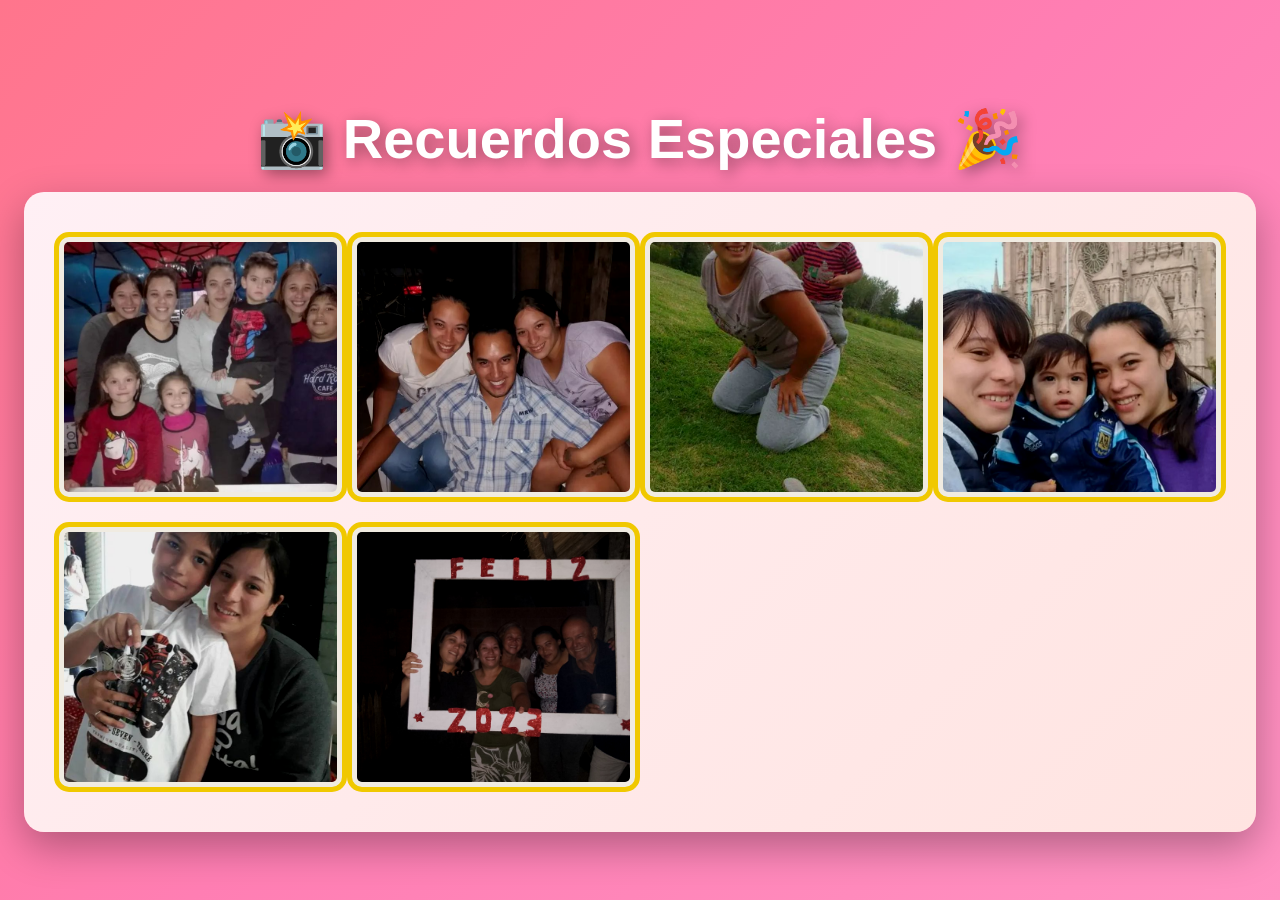
<file: fotos.html>
<!DOCTYPE html>
<html lang="es">
<head>
    <meta charset="UTF-8">
    <meta name="viewport" content="width=device-width, initial-scale=1.0">
    <title>Fotos de Laura</title>
    <link rel="stylesheet" href="styles.css">
</head>
<body>
    <h1 class="titulo">📸 Recuerdos Especiales 🎉</h1>
    <div class="galeria">
        <img src="foto1.jpg" class="foto">
        <img src="foto2.jpg" class="foto">
        <img src="foto3.jpg" class="foto">
        <img src="foto4.jpg" class="foto">
        <img src="foto5.jpg" class="foto">
        <img src="foto6.jpg" class="foto">
    </div>
</body>
</html>
</file>
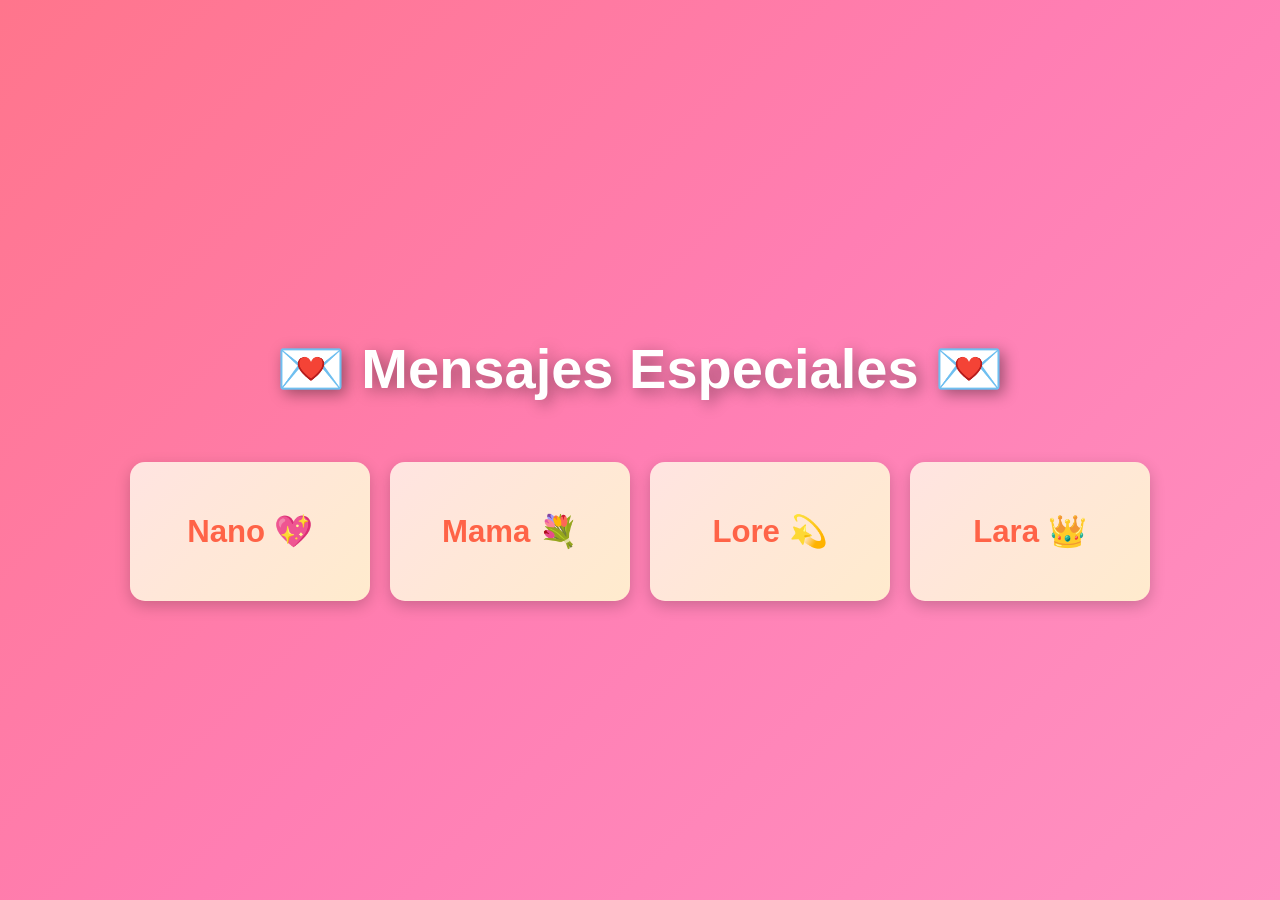
<file: mensajes.html>
<!DOCTYPE html>
<html lang="es">
<head>
    <meta charset="UTF-8">
    <meta name="viewport" content="width=device-width, initial-scale=1.0">
    <title>Mensajes de la Familia</title>
    <link rel="stylesheet" href="mensajes.css">
</head>
<body>
    <h1 class="titulo">💌 Mensajes Especiales 💌</h1>

    <div class="mensaje-container">
        <!-- Tarjetas de mensajes -->
        <div class="mensaje-card" onclick="mostrarMensaje('nano')">
            <p class="titulo-mensaje">Nano 💖</p>
        </div>
        <div class="mensaje-card" onclick="mostrarMensaje('mama')">
            <p class="titulo-mensaje">Mama 💐</p>
        </div>
        <div class="mensaje-card" onclick="mostrarMensaje('lore')">
            <p class="titulo-mensaje">Lore 💫</p>
        </div>
        <div class="mensaje-card" onclick="mostrarMensaje('lara')">
            <p class="titulo-mensaje">Lara 👑</p>
        </div>
    </div>

    <!-- Mensajes que se muestran al hacer clic -->
    <div id="mensaje-nano" class="mensaje-documento">
        <p><strong>Nano:</strong> Hola hermanita, te quiero mucho, espero que lo pases genial y que disfrutes tu día especial. ❤️🎉</p>
        <button class="cerrar-btn" onclick="cerrarMensaje('nano')">Cerrar</button>
    </div>
    <div id="mensaje-mama" class="mensaje-documento">
        <p><strong>Mama:</strong> Te quiero mucho hija. 💖👩‍👧</p>
        <button class="cerrar-btn" onclick="cerrarMensaje('mama')">Cerrar</button>
    </div>
    <div id="mensaje-lore" class="mensaje-documento">
        <p><strong>Lore:</strong> Te quiero mucho hermana, sigue así que Dios te bendiga, eres la mejor. 🙏💖✨</p>
        <button class="cerrar-btn" onclick="cerrarMensaje('lore')">Cerrar</button>
    </div>
    <div id="mensaje-lara" class="mensaje-documento">
        <p><strong>Lara:</strong> Feliz cumpleaños Reina! Vos no me conoces, pero soy la novia de Nano. Lo poco que sé de vos es lo que Nano me cuenta, pero de eso sé que sos una hermana increíble y una mujer muy fuerte y hermosa. Espero que la pases muy especial en tu día, y que jamás olvides lo hermosa que haces la vida de Nano y tu familia. 👑💐💖</p>
        <button class="cerrar-btn" onclick="cerrarMensaje('lara')">Cerrar</button>
    </div>

    <script>
        function mostrarMensaje(id) {
            document.getElementById("mensaje-" + id).style.display = "block";
        }

        function cerrarMensaje(id) {
            document.getElementById("mensaje-" + id).style.display = "none";
        }
    </script>
</body>
</html>
</file>
<file: styles.css>
/* Estilos generales */
body {
    margin: 0;
    padding: 0;
    font-family: 'Poppins', sans-serif;
    background: linear-gradient(135deg, #ff758c, #ff7eb3, #ff92c2);
    overflow-x: hidden;
    display: flex;
    flex-direction: column;
    align-items: center;
    justify-content: center;
    min-height: 100vh;
}

/* Explosión de serpentinas */
@keyframes confetti {
    0% { transform: translateY(0) rotate(0deg); opacity: 1; }
    100% { transform: translateY(100vh) rotate(720deg); opacity: 0; }
}

.confetti {
    position: fixed;
    width: 12px;
    height: 12px;
    background: radial-gradient(circle, #ff0, #ff4500);
    border-radius: 50%;
    opacity: 0.9;
    animation: confetti 2.5s ease-out forwards;
}

/* Animación del título */
@keyframes fadeInScale {
    0% { opacity: 0; transform: scale(0.5); }
    100% { opacity: 1; transform: scale(1); }
}

h1 {
    text-align: center;
    font-size: 3.5em;
    color: #fff;
    text-shadow: 4px 4px 15px rgba(0, 0, 0, 0.4);
    animation: fadeInScale 2s ease-in-out;
    margin-bottom: 20px;
}

/* Animación del regalo */
@keyframes bounce {
    0%, 100% { transform: translateY(0); }
    50% { transform: translateY(-15px); }
}

.regalo {
    text-align: center;
    font-size: 5em;
    cursor: pointer;
    display: block;
    margin: 20px auto;
    animation: bounce 1s infinite;
}

.regalo:hover {
    transform: scale(1.1);
}

/* Animación de los mensajes */
.mensajes {
    text-align: center;
    margin-top: 40px;
}

@keyframes abrirSobre {
    0% { transform: scale(1); }
    50% { transform: scale(1.2); }
    100% { transform: scale(1); }
}

.sobre {
    font-size: 4em;
    cursor: pointer;
    animation: abrirSobre 1.5s infinite;
}

.sobre:hover {
    transform: scale(1.3);
}

/* Página de imágenes - Estilo más hermoso */
.galeria {
    display: grid;
    grid-template-columns: repeat(auto-fit, minmax(250px, 1fr));
    gap: 20px;
    padding: 40px;
    background: linear-gradient(135deg, #fff0f5, #ffe4e1);
    border-radius: 20px;
    box-shadow: 0 15px 40px rgba(0, 0, 0, 0.3);
    animation: fadeInScale 1.5s ease-in-out;
    justify-items: center;
    text-align: center;
    max-width: 90%;
    margin: 0 auto;
}

.galeria img {
    width: 100%;
    max-width: 300px;
    height: 250px;
    object-fit: cover;
    border-radius: 15px;
    transition: transform 0.4s ease-in-out, box-shadow 0.4s;
    filter: brightness(0.9) contrast(1.1);
    border: 5px solid gold;
    padding: 5px;
    background: #fffaf0;
}

.galeria img:hover {
    transform: scale(1.2) rotate(5deg);
    box-shadow: 0 12px 24px rgba(255, 215, 0, 0.6);
    filter: brightness(1) contrast(1.2);
}

/* Ajuste de espaciado para evitar espacio vacío */
.container {
    width: 100%;
    max-width: 1200px;
    margin: auto;
    padding-bottom: 50px;
}
</file>
<file: mensajes.css>
/* Estilos generales */
body {
    margin: 0;
    padding: 0;
    font-family: 'Poppins', sans-serif;
    background: linear-gradient(135deg, #ff758c, #ff7eb3, #ff92c2);
    overflow-x: hidden;
    display: flex;
    flex-direction: column;
    align-items: center;
    justify-content: center;
    min-height: 100vh;
    color: #fff;
}

/* Animación del título */
@keyframes fadeInScale {
    0% { opacity: 0; transform: scale(0.5); }
    100% { opacity: 1; transform: scale(1); }
}

h1 {
    text-align: center;
    font-size: 3.5em;
    color: #fff;
    text-shadow: 4px 4px 15px rgba(0, 0, 0, 0.4);
    animation: fadeInScale 2s ease-in-out;
    margin-bottom: 20px;
}

/* Tarjetas de mensajes */
.mensaje-container {
    display: flex;
    justify-content: center;
    gap: 20px;
    margin-top: 40px;
}

.mensaje-card {
    background-color: #fff;
    color: #333;
    border-radius: 15px;
    padding: 20px;
    width: 200px;
    text-align: center;
    font-size: 1.3em;
    cursor: pointer;
    box-shadow: 0 5px 15px rgba(0, 0, 0, 0.2);
    background: linear-gradient(135deg, #ffe4e1, #ffebcd);
    transition: transform 0.3s ease;
}

.mensaje-card:hover {
    transform: translateY(-5px);
    background: linear-gradient(135deg, #ffebcd, #ffe4e1);
}

.titulo-mensaje {
    font-weight: bold;
    font-size: 1.5em;
    color: #ff6347;
}

/* Documento de mensaje */
.mensaje-documento {
    display: none;
    background: #fff;
    color: #333;
    padding: 40px;
    width: 80%;
    max-width: 800px;
    margin-top: 20px;
    border-radius: 15px;
    box-shadow: 0 15px 30px rgba(0, 0, 0, 0.3);
    background: linear-gradient(135deg, #fffae1, #ffebcd);
    text-align: center;
    font-size: 1.2em;
    animation: fadeInScale 1.5s ease-in-out;
}

.mensaje-documento p {
    line-height: 1.5;
    font-style: italic;
}

.cerrar-btn {
    background-color: #ff6347;
    color: #fff;
    border: none;
    padding: 10px 20px;
    font-size: 1.1em;
    border-radius: 8px;
    cursor: pointer;
    transition: background-color 0.3s ease;
}

.cerrar-btn:hover {
    background-color: #ff4500;
}

/* Estilos de la animación de carga de las tarjetas */
@keyframes fadeIn {
    0% { opacity: 0; transform: scale(0.5); }
    100% { opacity: 1; transform: scale(1); }
}

.mensaje-container {
    animation: fadeIn 2s ease-in-out;
}

/* Fondo y ajuste de espaciado */
.container {
    width: 100%;
    max-width: 1200px;
    margin: auto;
    padding-bottom: 50px;
}
</file>
